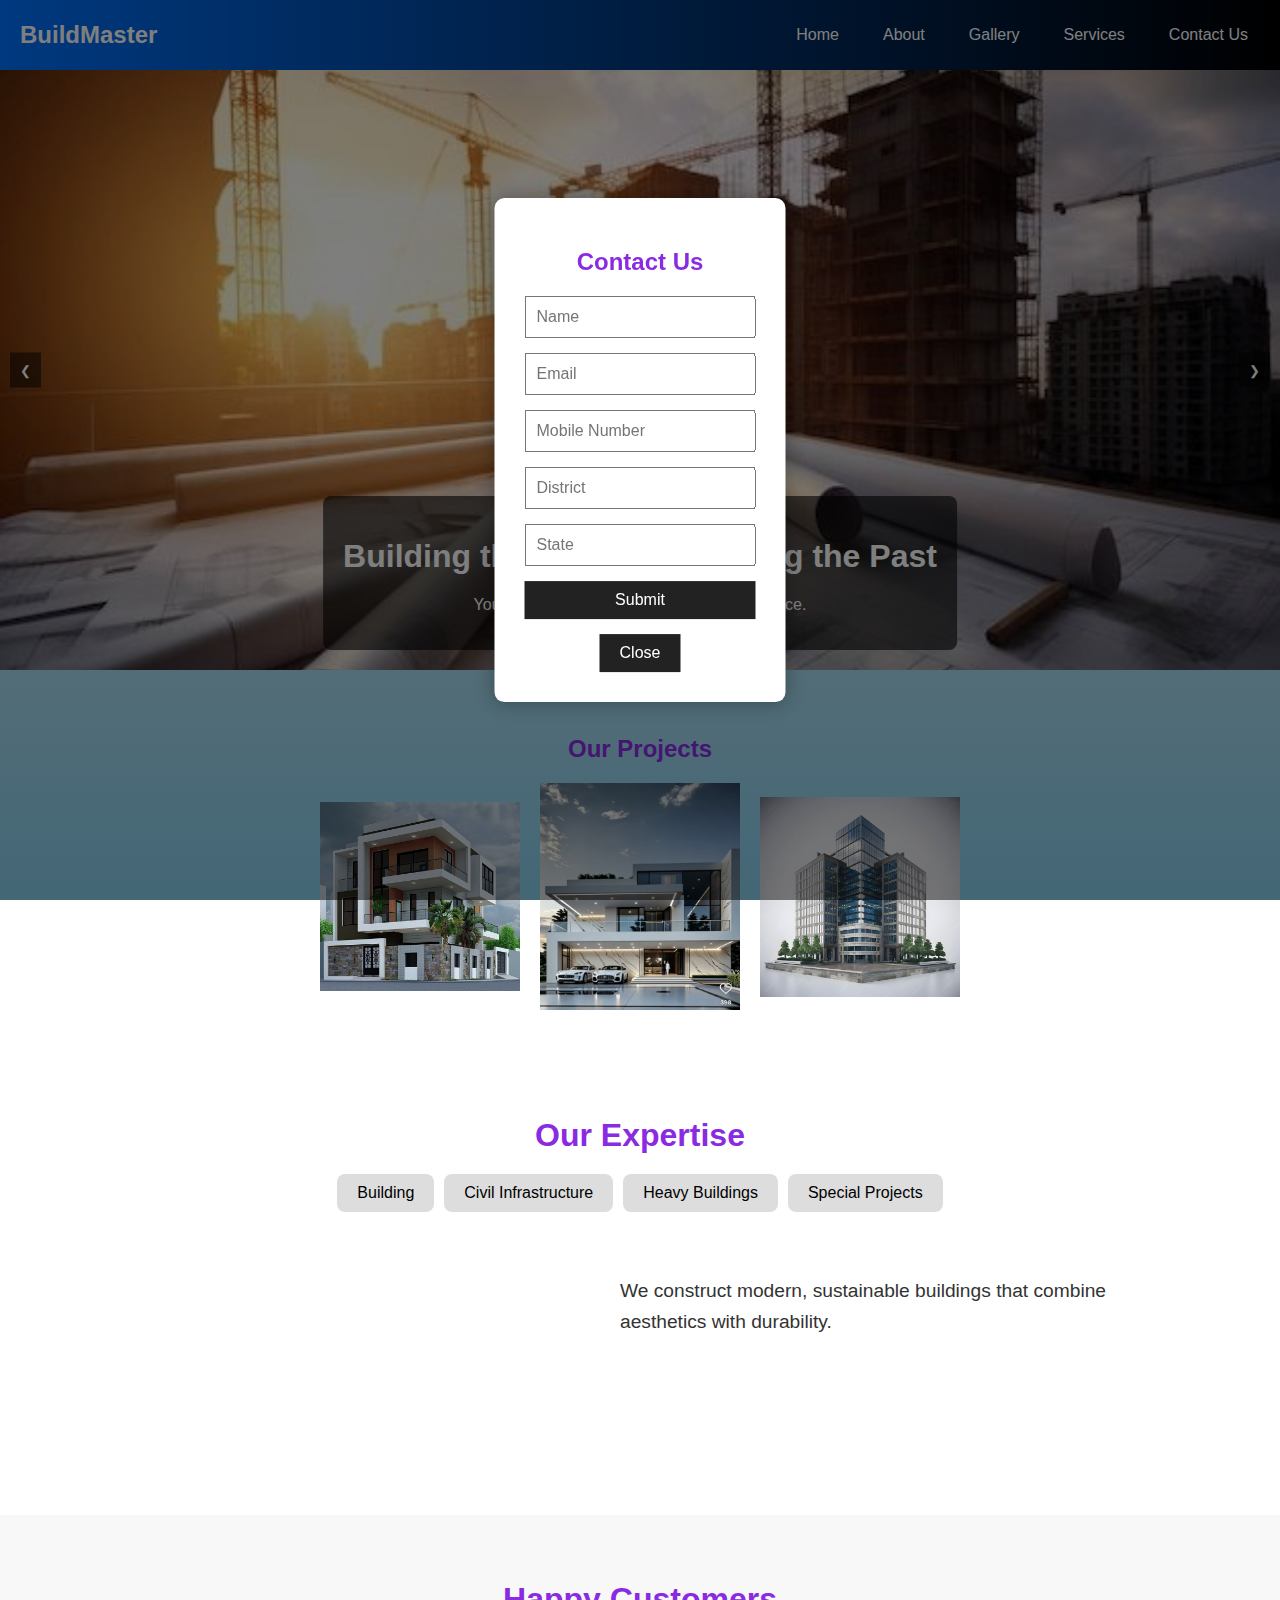
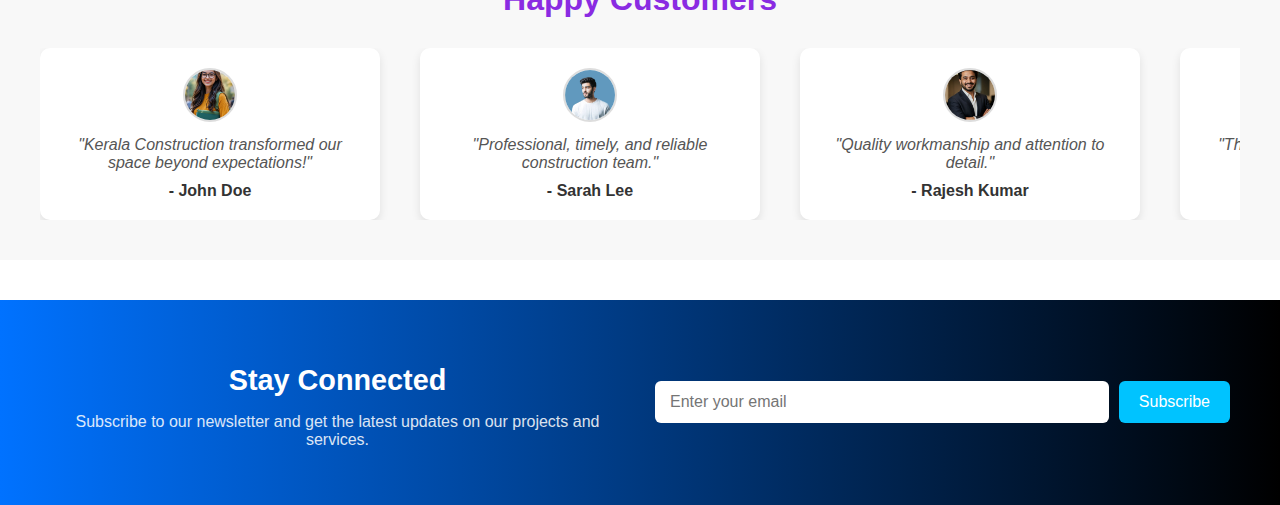
<file: index.html>
<!DOCTYPE html>
<html lang="en">
<head>
  <meta charset="UTF-8" />
  <meta name="viewport" content="width=device-width, initial-scale=1.0" />
  <title>Kerala Construction Co.</title>
  <link rel="stylesheet" href="style.css" />
  <script defer src="script.js"></script>
</head>
<body>
  <header>
    <nav class="navbar">
      <div class="logo">BuildMaster</div>
      <button class="nav-toggle" onclick="document.querySelector('.nav-links').classList.toggle('active')">&#9776;</button>
      <ul class="nav-links">
        <li><a href="index.html">Home</a></li>
        <li><a href="about.html">About</a></li>
        <li><a href="gallery.html">Gallery</a></li>
        <li class="dropdown">
          <a href="services.html">Services</a>
          <ul class="dropdown-menu">
            <li><a href="commercial.html">Commercial</a></li>
            <li><a href="restoration.html">Restoration</a></li>
            <li><a href="residential.html">Residential</a></li>
          </ul>
        </li>
        <li><a href="contact.html">Contact Us</a></li>
      </ul>
    </nav>
  </header>

  <section class="hero">
    <div class="carousel">
      <div class="slide active"> <img src="images/Architecture and construction ai generated _ Premium AI-generated image.jpeg" alt="Construction Project 1"> </div>
      <div class="slide"> <img src="images/download.jpeg" alt="Construction Project 2"> </div>
      <div class="slide"> <img src="images/Protection Photos - Download Free High-Quality Pictures _ Freepik.jpeg" alt="Construction Project 3"> </div>
      <button class="prev">&#10094;</button>
      <button class="next">&#10095;</button>
    </div>
    <div class="hero-text">
      <h1>Building the Future, Restoring the Past</h1>
      <p>Your trusted partner in construction excellence.</p>
    </div>
  </section>

  <section class="projects">
    <h2>Our Projects</h2>
    <div class="project-gallery">
      <img src="images/civil.jpeg" alt="Project 1">
      <img src="images/special.jpeg" alt="Project 2">
      <img src="images/pic1.jpeg" alt="Project 3">
    </div>
  </section>

<section class="services-section">
  <h2>Our Expertise</h2>

  <!-- Tabs -->
  <div class="service-tabs">
    <button class="service-btn" data-service="building">Building</button>
    <button class="service-btn" data-service="civil">Civil Infrastructure</button>
    <button class="service-btn" data-service="heavy">Heavy Buildings</button>
    <button class="service-btn" data-service="special">Special Projects</button>
  </div>

  <!-- Content -->
  <div class="service-content">
    <div class="service-image">
      <img src="images/Builder Photos - Download Free High-Quality Pictures _ Freepik.jpeg" alt="Building" id="service-image">
    </div>
    <div class="service-text">
      <p id="service-description">
        We construct modern, sustainable buildings that combine aesthetics with durability.
      </p>
    </div>
  </div>
</section>


<section class="testimonials">
  <h2>Happy Customers</h2>
  <div class="testimonial-container">
    <div class="testimonial-track">

      <div class="testimonial">
        <img src="images/c1.jpeg" alt="John Doe">
        <p>"Kerala Construction transformed our space beyond expectations!"</p>
        <strong>- John Doe</strong>
      </div>

      <div class="testimonial">
        <img src="images/c2.jpeg" alt="Sarah Lee">
        <p>"Professional, timely, and reliable construction team."</p>
        <strong>- Sarah Lee</strong>
      </div>

      <div class="testimonial">
        <img src="images/c3.jpeg" alt="Rajesh Kumar">
        <p>"Quality workmanship and attention to detail."</p>
        <strong>- Rajesh Kumar</strong>
      </div>

      <div class="testimonial">
        <img src="images/c4.jpeg" alt="Priya Menon">
        <p>"They made the process so easy and stress-free."</p>
        <strong>- Priya Menon</strong>
      </div>

      <div class="testimonial">
        <img src="images/c5.jpeg" alt="Alex Smith">
        <p>"Highly recommended for any construction project."</p>
        <strong>- Alex Smith</strong>
      </div>

      <div class="testimonial">
        <img src="images/c6.jpeg" alt="Aisha Thomas">
        <p>"Affordable prices without compromising on quality."</p>
        <strong>- Aisha Thomas</strong>
      </div>

      <div class="testimonial">
        <img src="images/c7.jpeg" alt="Manish Verma">
        <p>"They turned our dream home into reality."</p>
        <strong>- Manish Verma</strong>
      </div>

      <div class="testimonial">
        <img src="images/c8.jpeg" alt="Anjali Sharma">
        <p>"Fast delivery and perfect execution."</p>
        <strong>- Anjali Sharma</strong>
      </div>

      <div class="testimonial">
        <img src="images/c10 (1).jpeg" alt="Michael Brown">
        <p>"Great team, great results!"</p>
        <strong>- Michael Brown</strong>
      </div>

      <div class="testimonial">
        <img src="images/c10 (2).jpeg" alt="Neha Kapoor">
        <p>"We couldn’t be happier with the results."</p>
        <strong>- Neha Kapoor</strong>
      </div>

      <!-- Duplicate set for infinite loop -->
      <!-- Just copy the same testimonials above here -->
    </div>
  </div>
</section>


  <section class="contact-form">
    <h2>Contact Us</h2>
    <form>
      <input type="text" name="name" placeholder="Name" required />
      <input type="email" name="email" placeholder="Email" required />
      <input type="tel" name="mobile" placeholder="Mobile Number" required />
      <input type="text" name="district" placeholder="District" required />
      <input type="text" name="state" placeholder="State" required />
      <button type="submit">Submit</button>
    </form>
  </section>

<footer class="footer">
  <div class="footer-left">
    <h2>Stay Connected</h2>
    <p>Subscribe to our newsletter and get the latest updates on our projects and services.</p>
  </div>

  <div class="footer-right">
    <form class="subscribe-form">
      <input type="email" placeholder="Enter your email" required>
      <button type="submit">Subscribe</button>
    </form>
  </div>
</footer>



 
</body>
</html>
</file>
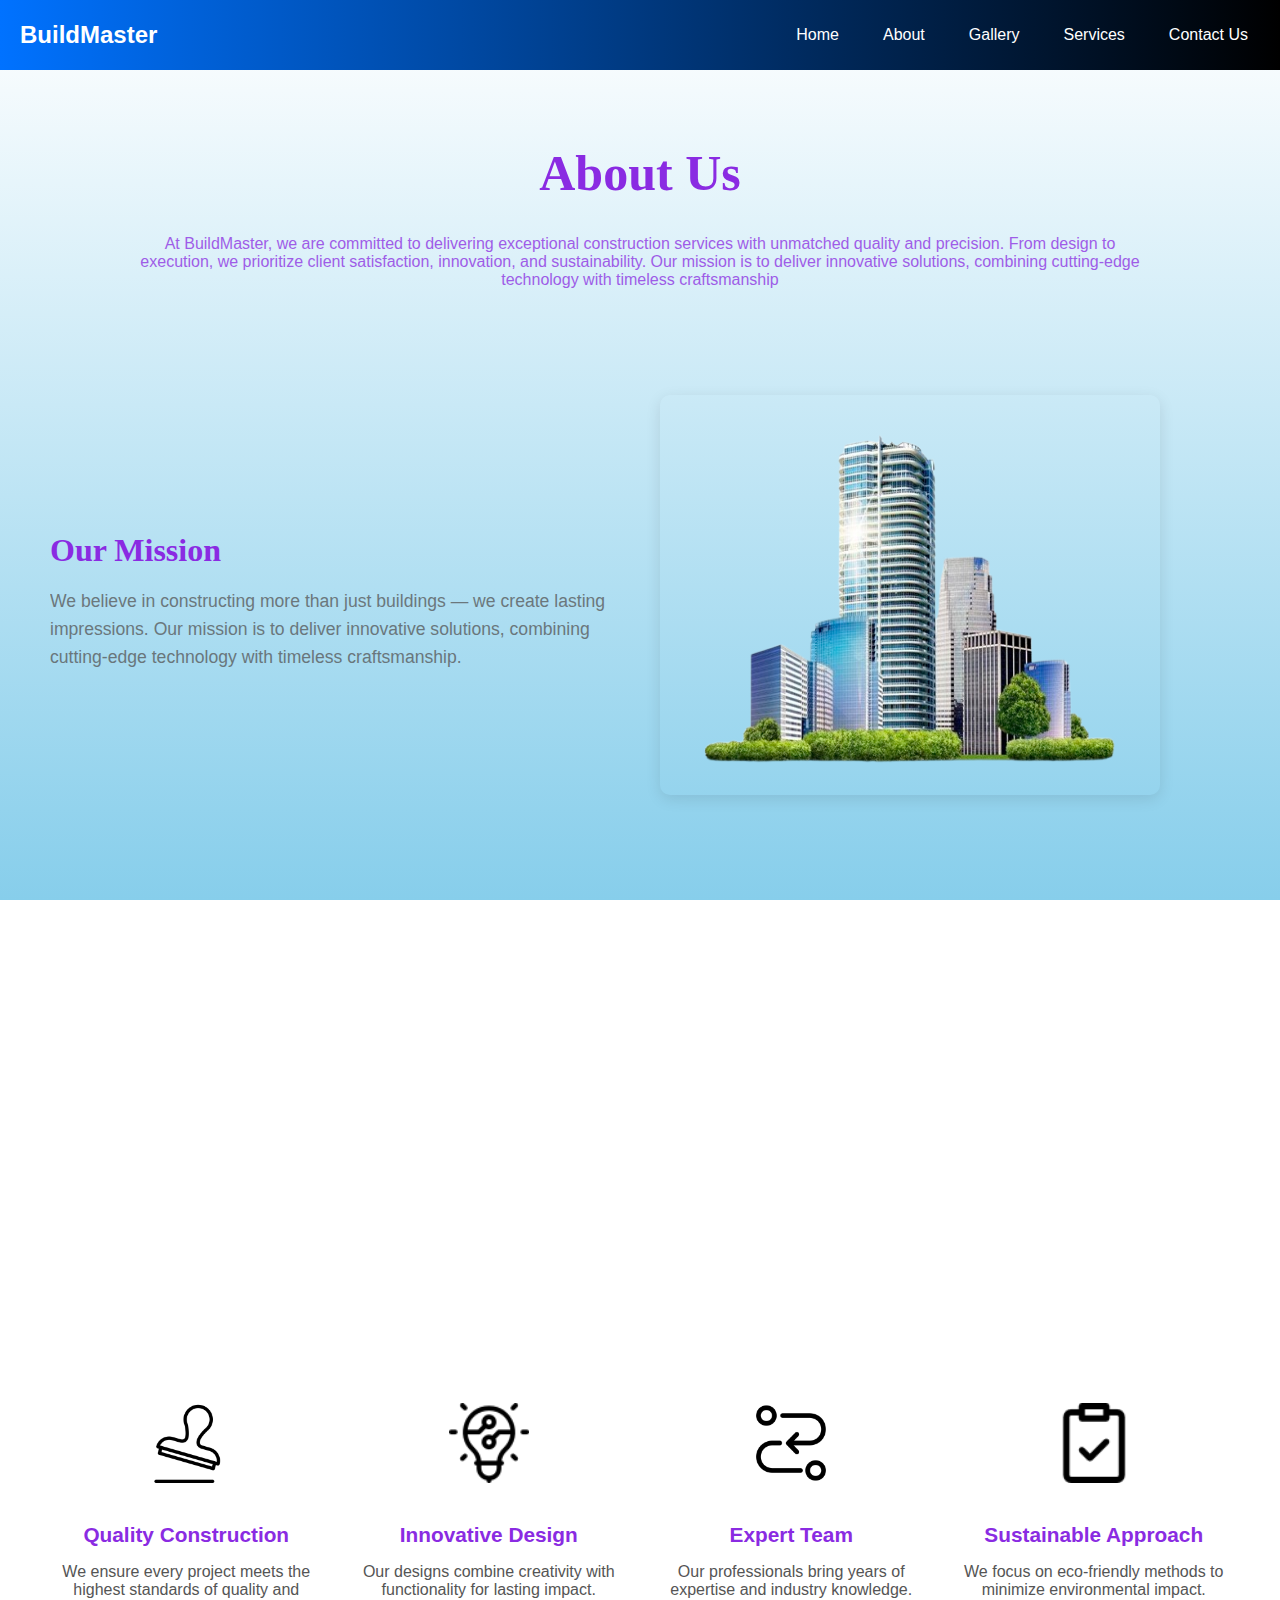
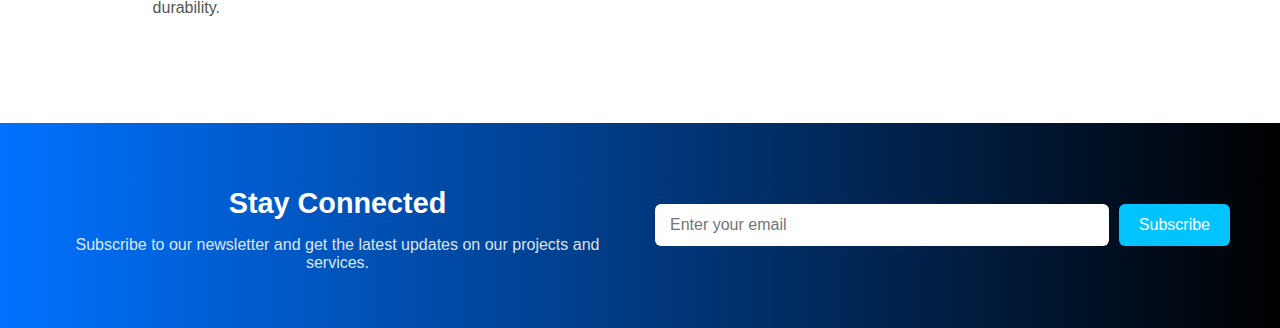
<file: about.html>
<!DOCTYPE html>
<html lang="en">
<head>
  <meta charset="UTF-8">
  <meta name="viewport" content="width=device-width, initial-scale=1.0">
  <title>About Us - BuildMaster</title>
  <link rel="stylesheet" href="style.css">
  <style>
    body {
      font-family: Arial, sans-serif;
      margin: 0;
      padding: 0;
      background: linear-gradient(to bottom,white, skyblue);
      background-attachment: fixed;
    }

    .about-section {
      padding: 40px;
      text-align: center;
    }

    /* New grid section */
    .about-grid {
      display: grid;
      grid-template-columns: 1fr 1fr;
      gap: 40px;
      align-items: center;
      padding: 50px;
      background:transparent;
    }

    .about-content h2 {
      font-size: 2rem;
      margin-bottom: 15px;
    }

    .about-content p {
      font-size: 1.1rem;
      line-height: 1.6;
      color: #555;
    }

    .about-image img {
      width: 100%;
      max-width: 500px;
      border-radius: 10px;
      box-shadow: 0 4px 15px rgba(0,0,0,0.1);
    }

    /* Animation base */
    .slide-in {
      opacity: 0;
      transform: translateX(50px);
      transition: all 0.8s ease-out;
    }

    /* When visible */
    .slide-in.active {
      opacity: 1;
      transform: translateX(0);
    }

    /* Responsive */
    @media (max-width: 768px) {
      .about-grid {
        grid-template-columns: 1fr;
        text-align: center;
        padding: 30px;
      }
      .about-image img {
        max-width: 100%;
        height: auto;
      }
    }
  </style>
</head>
<body>
      <header>
    <nav class="navbar">
      <div class="logo">BuildMaster</div>
      <button class="nav-toggle" onclick="document.querySelector('.nav-links').classList.toggle('active')">&#9776;</button>
      <ul class="nav-links">
        <li><a href="index.html">Home</a></li>
        <li><a href="about.html">About</a></li>
        <li><a href="gallery.html">Gallery</a></li>
        <li class="dropdown">
          <a href="services.html">Services</a>
          <ul class="dropdown-menu">
            <li><a href="commercial.html">Commercial</a></li>
            <li><a href="restoration.html">Restoration</a></li>
            <li><a href="residential.html">Residential</a></li>
          </ul>
        </li>
        <li><a href="contact.html">Contact Us</a></li>
      </ul>
    </nav>
  </header>

  <section class="about-section">
    <h1 style="font-size: 50px; font-family: Lucida Sans; color: blueviolet;">About Us</h1>
    <p style="opacity: 75%;">
      At BuildMaster, we are committed to delivering exceptional construction
      services with unmatched quality and precision. From design to execution,
      we prioritize client satisfaction, innovation, and sustainability. Our mission is to deliver innovative solutions, combining
        cutting-edge technology with timeless craftsmanship
    </p>
  </section>

  <!-- New Grid Section -->
  <section class="about-grid">
    <div class="about-content slide-in">
      <h2 style="font-family: Lucida Sans; color: blueviolet;">Our Mission</h2>
      <p style="opacity: 75%;">
        We believe in constructing more than just buildings — we create lasting
        impressions. Our mission is to deliver innovative solutions, combining
        cutting-edge technology with timeless craftsmanship.
      </p>
    </div>

    <div class="about-image slide-in">
      <img src="images/abt1 (1).png" alt="Modern Building" style="width: 500px; height: 400px;">
    </div>
  </section>

    <section class="about-grid">

        <div class="about-image slide-in">
      <img src="images/abt1 (2).png" alt="Modern Building" style="width: 500px; height: 400px;">
    </div>
    <div class="about-content slide-in">
      <h2 style="font-family: Lucida Sans; color: blueviolet;">Our Mission</h2>
      <p style="opacity: 75%;">
        We believe in constructing more than just buildings — we create lasting
        impressions. Our mission is to deliver innovative solutions, combining
        cutting-edge technology with timeless craftsmanship.
      </p>
    </div>

    
  </section>

  <section class="features-section">
  <div class="feature-item">
    <img src="images/original.png" alt="Logo 1">
    <h3>Quality Construction</h3>
    <p>We ensure every project meets the highest standards of quality and durability.</p>
  </div>
  <div class="feature-item">
    <img  src="images/idea.png" alt="Logo 2">
    <h3>Innovative Design</h3>
    <p>Our designs combine creativity with functionality for lasting impact.</p>
  </div>
  <div class="feature-item">
    <img src="images/workflow.png" alt="Logo 3" >
    <h3>Expert Team</h3>
    <p>Our professionals bring years of expertise and industry knowledge.</p>
  </div>
  <div class="feature-item">
    <img src="images/clipboard.png" alt="Logo 4">
    <h3>Sustainable Approach</h3>
    <p>We focus on eco-friendly methods to minimize environmental impact.</p>
  </div>
</section>

<footer class="footer">
  <div class="footer-left">
    <h2>Stay Connected</h2>
    <p>Subscribe to our newsletter and get the latest updates on our projects and services.</p>
  </div>

  <div class="footer-right">
    <form class="subscribe-form">
      <input type="email" placeholder="Enter your email" required>
      <button type="submit">Subscribe</button>
    </form>
  </div>
</footer>



  <script>
    const slideElements = document.querySelectorAll('.slide-in');

    function handleScroll() {
      slideElements.forEach(el => {
        const rect = el.getBoundingClientRect();
        if (rect.top < window.innerHeight - 100) {
          el.classList.add('active');
        }
      });
    }

    window.addEventListener('scroll', handleScroll);
    window.addEventListener('load', handleScroll); // Trigger on load
  </script>
</body>
</html>
</file>
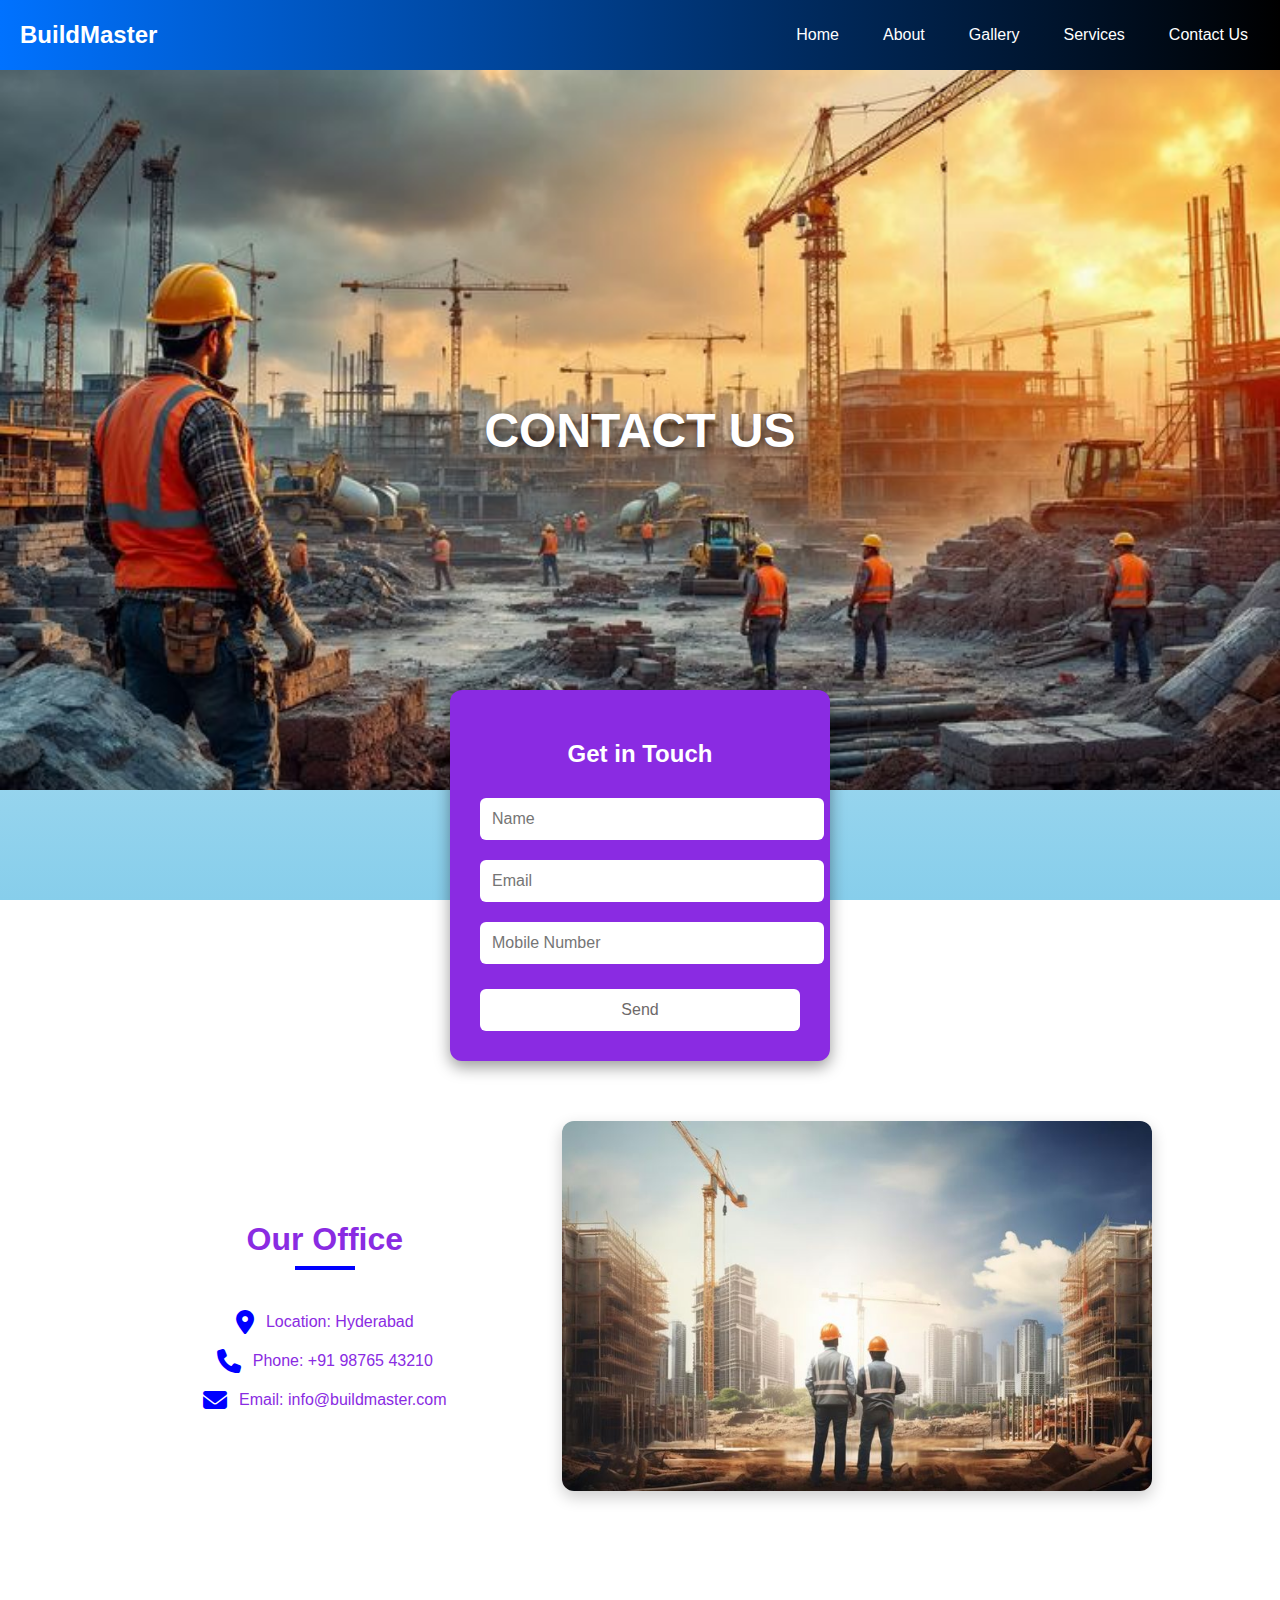
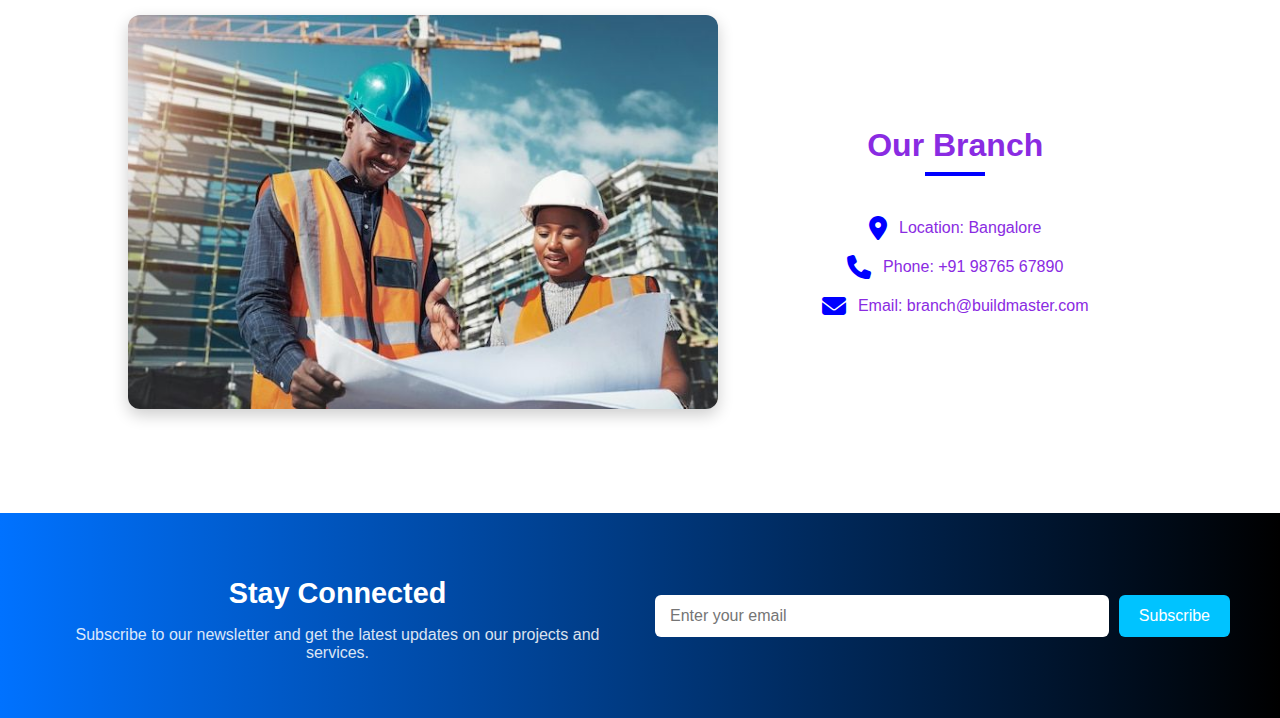
<file: contact.html>
<!DOCTYPE html>
<html lang="en">
<head>
  <meta charset="UTF-8">
  <meta name="viewport" content="width=device-width, initial-scale=1.0">
  <link rel="stylesheet" href="style.css">
  <title>Contact Us - BuildMaster</title>
  <style>
    body {
      margin: 0;
      
    }

    /* Hero Section */
    .hero {
      width: 100%;
      height: 80vh;
      background: url('images/con3.jpeg') no-repeat center center/cover;
      display: flex;
      align-items: center;
      justify-content: center;
      color: white;
      font-size: 3rem;
      font-weight: bold;
      text-shadow: 2px 2px 8px rgba(0,0,0,0.6);
      position: relative;
    }

    /* Contact Form Section - overlays hero */
    .form-section {
      display: flex;
      justify-content: center;
      align-items: center;
      margin-top: -100px; /* makes form overlay hero */
      position: relative;
      z-index: 2;
    }

    .contact-form {
      background: blueviolet;
      padding: 30px;
      border-radius: 12px;
      width: 320px;
      max-width: 90%;
      text-align: center;
      color: white;
      box-shadow: 0 6px 16px rgba(0,0,0,0.4);

      /* Animation initial state */
      opacity: 0;
      transform: scale(0.8);
      transition: all 0.6s ease-out;
    }

    .contact-form.active {
      opacity: 1;
      transform: scale(1);
    }

    .contact-form h2 {
      margin-bottom: 20px;
    }

    .contact-form input {
      width: 100%;
      padding: 12px;
      margin: 10px 0;
      border: none;
      border-radius: 6px;
      font-size: 1rem;
    }

    .contact-form button {
      width: 100%;
      padding: 12px;
      margin-top: 15px;
      border: none;
      border-radius: 6px;
      background: #ffffff;
      color: rgb(110, 105, 105);
      font-size: 1rem;
      
      cursor: pointer;
      transition: background 0.3s;
    }

    .contact-form button:hover {
      background: blueviolet;
      color: #ffffff;
      
    }

    /* Info Section */
    .info-section {
      display: flex;
      align-items: center;
      justify-content: space-between;
      padding: 60px 10%;
      gap: 40px;
    }

    .info-section:nth-child(even) {
      flex-direction: row-reverse;
    }

    .info-image {
      flex: 3;
    }

    .info-image img {
      width: 100%;
      border-radius: 12px;
      box-shadow: 0 6px 16px rgba(0,0,0,0.2);
    }

    .info-text {
      flex: 2;
      text-align: center; /* center text for all devices */
    }

    .info-text h3 {
      font-size: 2rem;
      position: relative;
      margin-bottom: 20px;
      display: inline-block;
    }

    .info-text h3::after {
      content: "";
      display: block;
      width: 60px;
      height: 4px;
      background: blue; /* underline color */
      margin: 8px auto 0; /* centers underline */
    }

    .info-details {
      margin-top: 20px;
    }

    .info-details div {
      display: flex;
      align-items: center;
      margin-bottom: 15px;
      font-size: 1rem;
      justify-content: center; /* center details */
    }

    .info-details i {
      font-size: 1.5rem;
      margin-right: 12px;
      color: blue; /* icons are blue everywhere */
    }

    /* Responsive */
    @media (max-width: 900px) {
      .info-section {
        flex-direction: column;
        text-align: center;
      }
      .info-section:nth-child(even) {
        flex-direction: column;
      }
      .info-text {
        margin-top: 20px;
      }
    }
  </style>

  <!-- FontAwesome for Icons -->
  <link rel="stylesheet" href="https://cdnjs.cloudflare.com/ajax/libs/font-awesome/6.5.0/css/all.min.css">
</head>
<body>
  <header>
    <nav class="navbar">
      <div class="logo">BuildMaster</div>
      <button class="nav-toggle" onclick="document.querySelector('.nav-links').classList.toggle('active')">&#9776;</button>
      <ul class="nav-links">
        <li><a href="index.html">Home</a></li>
        <li><a href="about.html">About</a></li>
        <li><a href="gallery.html">Gallery</a></li>
        <li class="dropdown">
          <a href="services.html">Services</a>
          <ul class="dropdown-menu">
            <li><a href="commercial.html">Commercial</a></li>
            <li><a href="restoration.html">Restoration</a></li>
            <li><a href="residential.html">Residential</a></li>
          </ul>
        </li>
        <li><a href="contact.html">Contact Us</a></li>
      </ul>
    </nav>
  </header>


  <!-- Hero Section -->
  <section class="hero">
    CONTACT US
  </section>

  <!-- Contact Form Section -->
  <section class="form-section">
    <div class="contact-form">
      <h2>Get in Touch</h2>
      <input type="text" placeholder="Name" required>
      <input type="email" placeholder="Email" required>
      <input type="tel" placeholder="Mobile Number" required>
      <button type="submit">Send</button>
    </div>
  </section>

  <!-- Info Section 1 -->
  <section class="info-section">
    <div class="info-image">
      <img src="images/con1.jpeg" alt="Office Building">
    </div>
    <div class="info-text">
      <h3>Our Office</h3>
      <div class="info-details">
        <div><i class="fas fa-map-marker-alt"></i> Location: Hyderabad</div>
        <div><i class="fas fa-phone"></i> Phone: +91 98765 43210</div>
        <div><i class="fas fa-envelope"></i> Email: info@buildmaster.com</div>
      </div>
    </div>
  </section>

  <!-- Info Section 2 -->
  <section class="info-section">
    <div class="info-image">
      <img src="images/con2.jpeg" alt="Construction Site">
    </div>
    <div class="info-text">
      <h3>Our Branch</h3>
      <div class="info-details">
        <div><i class="fas fa-map-marker-alt"></i> Location: Bangalore</div>
        <div><i class="fas fa-phone"></i> Phone: +91 98765 67890</div>
        <div><i class="fas fa-envelope"></i> Email: branch@buildmaster.com</div>
      </div>
    </div>
  </section>

  <!-- Scroll Animation Script -->
  <script>
    const form = document.querySelector(".contact-form");

    const observer = new IntersectionObserver(entries => {
      entries.forEach(entry => {
        if (entry.isIntersecting) {
          entry.target.classList.add("active");
          observer.unobserve(entry.target); // animate once
        }
      });
    }, { threshold: 0.3 });

    observer.observe(form);
  </script>
  <footer class="footer">
  <div class="footer-left">
    <h2>Stay Connected</h2>
    <p>Subscribe to our newsletter and get the latest updates on our projects and services.</p>
  </div>

  <div class="footer-right">
    <form class="subscribe-form">
      <input type="email" placeholder="Enter your email" required>
      <button type="submit">Subscribe</button>
    </form>
  </div>
</footer>

</body>
</html>
</file>
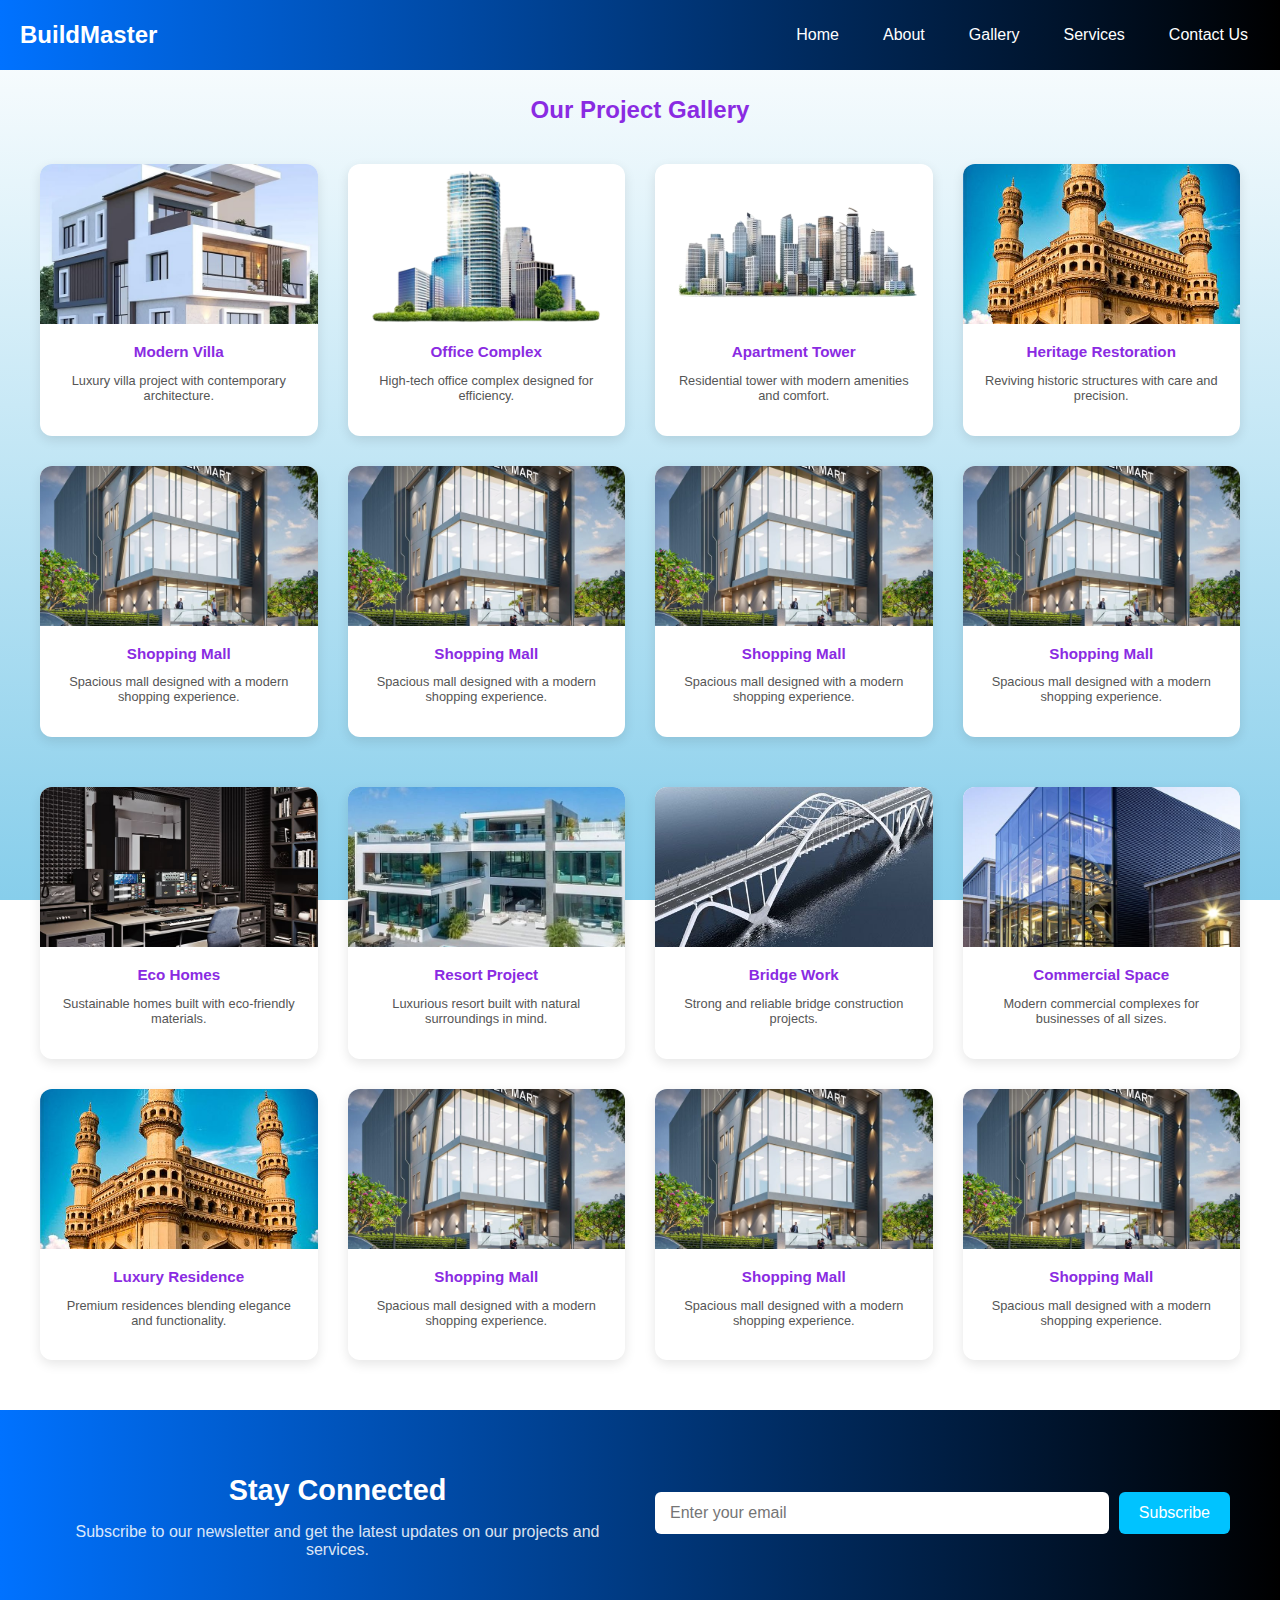
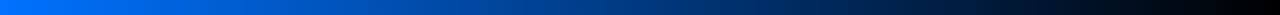
<file: gallery.html>
<!DOCTYPE html>
<html lang="en">
<head>
  <meta charset="UTF-8">
  <meta name="viewport" content="width=device-width, initial-scale=1.0">
  <title>Gallery - BuildMaster</title>
  <link rel="stylesheet" href="style.css">
  <script defer src="script.js"></script>
 
  
  <style>
    body {
      margin: 0;
      font-family: Arial, sans-serif;
    }
/* 
    .gallery-container {
      width: 100%;
      padding: 50px 20px;
      background: #f8f9fa;
    } */

    .gallery-container h1 {
      text-align: center;
      font-size: 2.5rem;
      margin-bottom: 40px;
      font-family: "Lucida Sans", sans-serif;
    }

    .gallery-grid {
      display: grid;
      grid-template-columns: repeat(2, 1fr);
      gap: 30px;
      max-width: 1200px;
      margin: 0 auto 50px;
      padding: 0px;

    }

    .gallery-item {
      background: white;
      border-radius: 12px;
      overflow: hidden;
      box-shadow: 0 4px 12px rgba(0,0,0,0.1);
      transition: transform 0.3s ease;
      text-align: center;
      /* opacity: 0;
      transform: translateY(50px);
      transition: opacity 0.6s ease, transform 0.6s ease; */
    }

    .gallery-item.show {
      opacity: 1;
      transform: translateY(0);
    }

    .gallery-item img {
      width: 100%;
      height: 300px;
      object-fit: cover;
    }

    .gallery-item h3 {
      font-size: 1.2rem;
      margin: 15px 0 10px;
    }

    .gallery-item p {
      font-size: 0.95rem;
      color: #555;
      padding: 0 15px 20px;
    }

    /* .gallery-item:hover {
      transform: translateY(-5px);
    } */

    /* Desktop - 4 images per row */
    @media (min-width: 1025px) {
    .gallery-grid {
    grid-template-columns: repeat(4, 1fr);
    padding: 0 40px; /* desktop side padding */
  }
}

/* Tablet - 3 images per row */
    @media (max-width: 1024px) and (min-width: 769px) {
    .gallery-grid {
    grid-template-columns: repeat(3, 1fr);
    padding: 0 30px;
  }
}

/* Mobile - 2 images per row and center align */
    @media (max-width: 768px) {
    .gallery-grid {
    grid-template-columns: repeat(2, 1fr);
    padding: 0 20px; /* auto centering with equal side padding */
    gap: 20px;
  }
}

  .gallery-item img {
    height: 160px; /* smaller images for mobile */
  }

  .gallery-item h3 {
    font-size: 0.95rem;
  }

  .gallery-item p {
    font-size: 0.8rem;
  }
  .gallery-container h1 {
    text-align: center;
    font-size: 1.5rem;
    padding-top: 10px;
    
}
</style>
</head>
<body>

  <header>
    <nav class="navbar">
      <div class="logo">BuildMaster</div>
      <button class="nav-toggle" onclick="document.querySelector('.nav-links').classList.toggle('active')">&#9776;</button>
      <ul class="nav-links">
        <li><a href="index.html">Home</a></li>
        <li><a href="about.html">About</a></li>
        <li><a class="active" href="gallery.html">Gallery</a></li>
        <li class="dropdown">
          <a href="services.html">Services</a>
          <ul class="dropdown-menu">
            <li><a href="commercial.html">Commercial</a></li>
            <li><a href="restoration.html">Restoration</a></li>
            <li><a href="residential.html">Residential</a></li>
          </ul>
        </li>
        <li><a href="contact.html">Contact Us</a></li>
      </ul>
    </nav>
  </header>

  <section class="gallery-container">
    <h1>Our Project Gallery</h1>

    <!-- First Grid -->
    <div class="gallery-grid">
      <div class="gallery-item">
        <img src="images/ab2.jpeg" alt="Gallery Image 1">
        <h3>Modern Villa</h3>
        <p>Luxury villa project with contemporary architecture.</p>
      </div>
      <div class="gallery-item">
        <img src="images/abt1 (1).png" alt="Gallery Image 2">
        <h3>Office Complex</h3>
        <p>High-tech office complex designed for efficiency.</p>
      </div>
      <div class="gallery-item">
        <img src="images/abt1 (2).png" alt="Gallery Image 3">
        <h3>Apartment Tower</h3>
        <p>Residential tower with modern amenities and comfort.</p>
      </div>
      <div class="gallery-item">
        <img src="images/Charminar.jpeg" alt="Gallery Image 4">
        <h3>Heritage Restoration</h3>
        <p>Reviving historic structures with care and precision.</p>
      </div>
      <div class="gallery-item">
        <img src="images/mall.jpeg" alt="Gallery Image 5">
        <h3>Shopping Mall</h3>
        <p>Spacious mall designed with a modern shopping experience.</p>
      </div>
      <div class="gallery-item">
        <img src="images/mall.jpeg" alt="Gallery Image 5">
        <h3>Shopping Mall</h3>
        <p>Spacious mall designed with a modern shopping experience.</p>
      </div>
      <div class="gallery-item">
        <img src="images/mall.jpeg" alt="Gallery Image 5">
        <h3>Shopping Mall</h3>
        <p>Spacious mall designed with a modern shopping experience.</p>
      </div>
      <div class="gallery-item">
        <img src="images/mall.jpeg" alt="Gallery Image 5">
        <h3>Shopping Mall</h3>
        <p>Spacious mall designed with a modern shopping experience.</p>
      </div>
    </div>

    <!-- Second Grid -->
    <div class="gallery-grid">
      <div class="gallery-item">
        <img src="images/echo.jpeg" alt="Gallery Image 6">
        <h3>Eco Homes</h3>
        <p>Sustainable homes built with eco-friendly materials.</p>
      </div>
      <div class="gallery-item">
        <img src="images/luxury.jpeg" alt="Gallery Image 7">
        <h3>Resort Project</h3>
        <p>Luxurious resort built with natural surroundings in mind.</p>
      </div>
      <div class="gallery-item">
        <img src="images/bridge.jpeg" alt="Gallery Image 8">
        <h3>Bridge Work</h3>
        <p>Strong and reliable bridge construction projects.</p>
      </div>
      <div class="gallery-item">
        <img src="images/office.jpeg" alt="Gallery Image 9">
        <h3>Commercial Space</h3>
        <p>Modern commercial complexes for businesses of all sizes.</p>
      </div>
      <div class="gallery-item">
        <img src="images/Charminar.jpeg" alt="Gallery Image 10">
        <h3>Luxury Residence</h3>
        <p>Premium residences blending elegance and functionality.</p>
      </div>
      <div class="gallery-item">
        <img src="images/mall.jpeg" alt="Gallery Image 5">
        <h3>Shopping Mall</h3>
        <p>Spacious mall designed with a modern shopping experience.</p>
      </div>
      <div class="gallery-item">
        <img src="images/mall.jpeg" alt="Gallery Image 5">
        <h3>Shopping Mall</h3>
        <p>Spacious mall designed with a modern shopping experience.</p>
      </div>
      <div class="gallery-item">
        <img src="images/mall.jpeg" alt="Gallery Image 5">
        <h3>Shopping Mall</h3>
        <p>Spacious mall designed with a modern shopping experience.</p>
      </div>
    </div>
  </section>

  <footer class="footer">
  <div class="footer-left">
    <h2>Stay Connected</h2>
    <p>Subscribe to our newsletter and get the latest updates on our projects and services.</p>
  </div>

  <div class="footer-right">
    <form class="subscribe-form">
      <input type="email" placeholder="Enter your email" required>
      <button type="submit">Subscribe</button>
    </form>
  </div>
</footer>

</body>
</html>
</file>
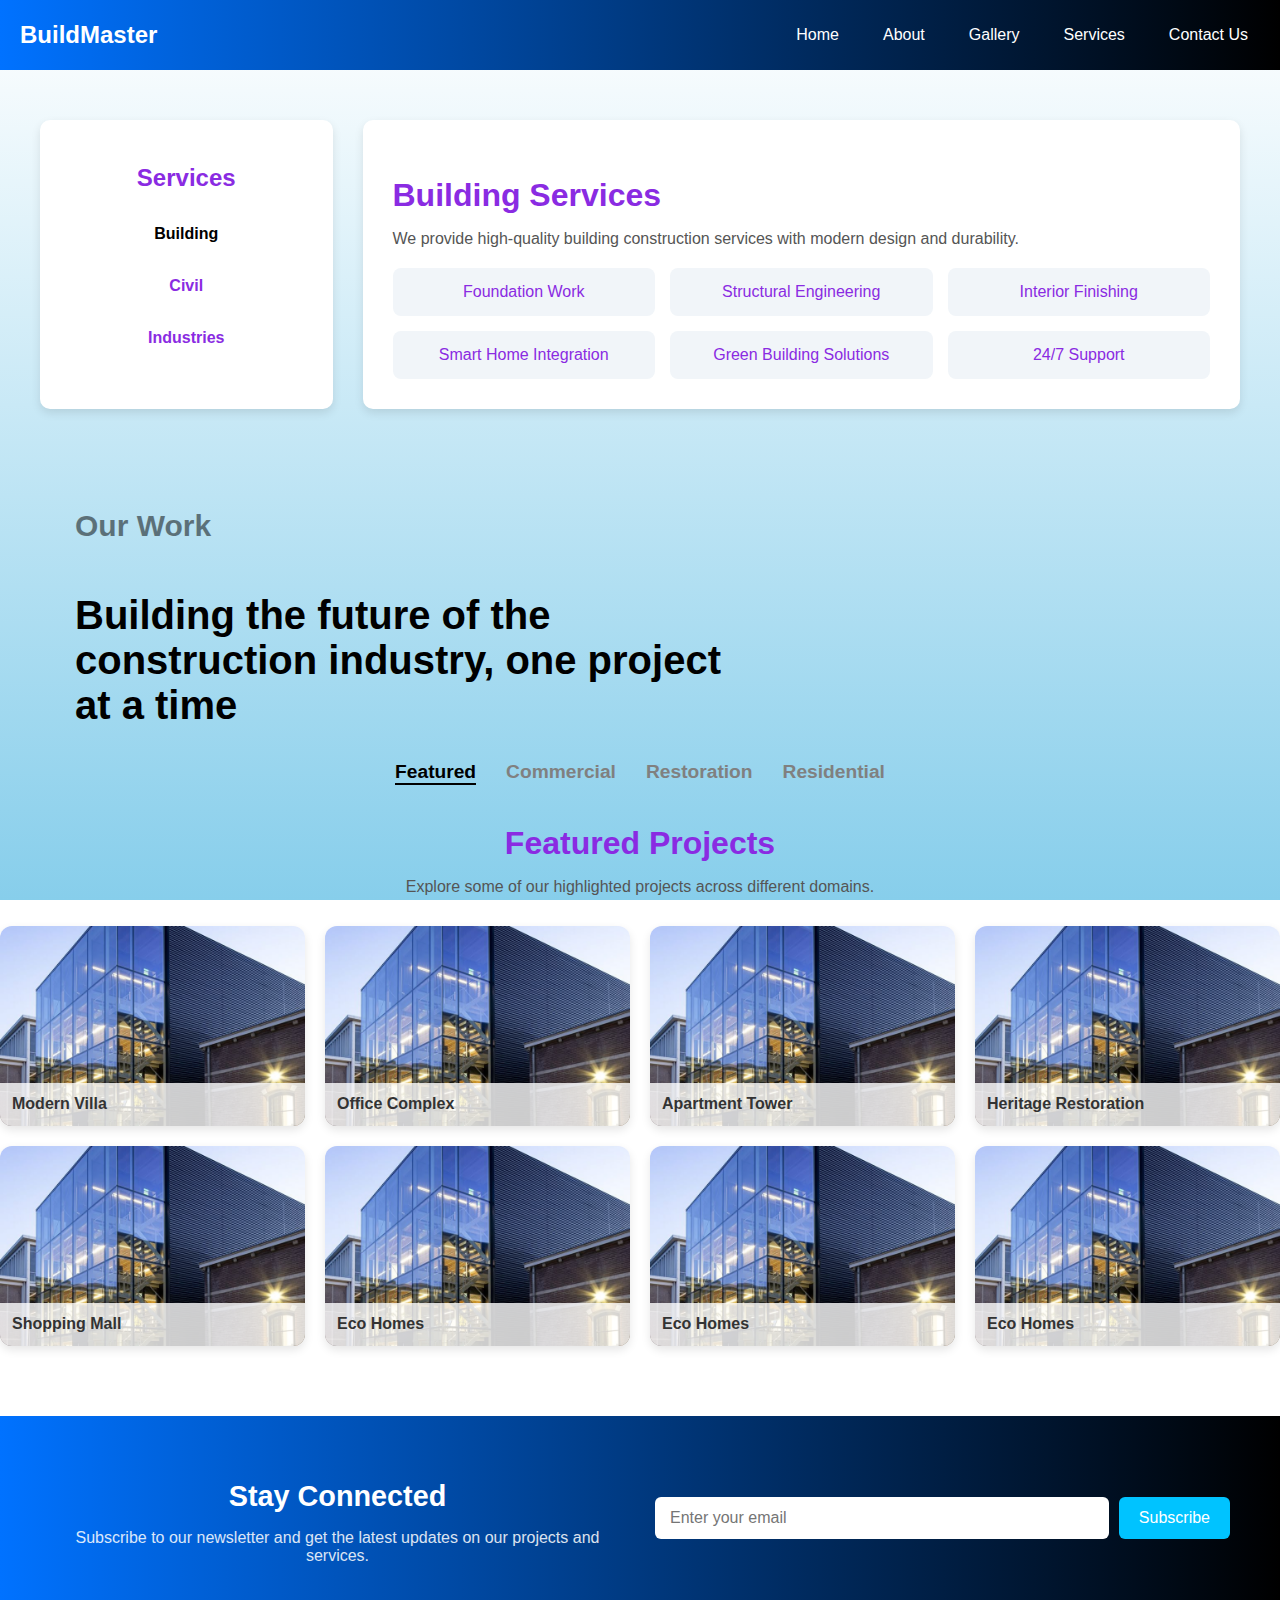
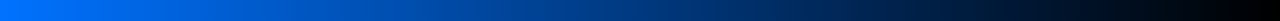
<file: services.html>
<!DOCTYPE html>
<html lang="en">
<head>
  <meta charset="UTF-8">
  <meta name="viewport" content="width=device-width, initial-scale=1.0">
  <title>Services - BuildMaster</title>
  <link rel="stylesheet" href="style.css">
  
  <style>
    body {
      margin: 0;
      font-family: 'Lucida Sans', 'Lucida Sans Regular', 'Lucida Grande', 'Lucida Sans Unicode', Geneva, Verdana, sans-serif;
      background: linear-gradient(to bottom,white, skyblue);
      background-attachment: fixed;
    }

    .services-container {
      display: grid;
      grid-template-columns: 1fr 3fr; /* left small, right large */
      gap: 30px;
      padding: 50px 20px;
      max-width: 1200px;
      margin: auto;
    }

    /* Left section */
    .services-menu {
      background: #fff;
      padding: 20px;
      border-radius: 10px;
      box-shadow: 0 4px 10px rgba(0,0,0,0.1);
    }

    .services-menu h3 {
      font-size: 1.5rem;
      margin-bottom: 20px;
      text-align: center;
    }

    .service-option {
      padding: 12px;
      margin: 8px 0;
      border-radius: 8px;
      cursor: pointer;
      transition: 0.3s ease;
      text-align: center;
      font-weight: bold;
      border: 1px solid transparent;
    }

    .service-option:hover {
      text-decoration: underline;
      border-color: #007bff;
      color: #000000;
    }

    .service-option.active {
    
      color: rgb(0, 0, 0);
    }

    /* Right section */
    .services-details {
      background: #fff;
      padding: 30px;
      border-radius: 10px;
      box-shadow: 0 4px 10px rgba(0,0,0,0.1);
    }

    .services-details h2 {
      font-size: 2rem;
      margin-bottom: 10px;
      display: flex;
      justify-content: space-between;
      align-items: center;
    }

    .services-details p {
      font-size: 1rem;
      color: #555;
      margin-bottom: 20px;
    }

    .features {
      display: grid;
      grid-template-columns: repeat(auto-fit, minmax(200px, 1fr));
      gap: 15px;
    }

    .feature {
      padding: 15px;
      background: #f1f5f9;
      border-radius: 8px;
      text-align: center;
      transition: 0.3s ease;
    }

    .feature:hover {
      background: #e2e8f0;
      transform: translateY(-3px);
    }

    /* Responsive */
    @media (max-width: 768px) {
      .services-container {
        grid-template-columns: 1fr;
      }
    }
  </style>
</head>
<body>
    <header>
    <nav class="navbar">
      <div class="logo">BuildMaster</div>
      <button class="nav-toggle" onclick="document.querySelector('.nav-links').classList.toggle('active')">&#9776;</button>
      <ul class="nav-links">
        <li><a href="index.html">Home</a></li>
        <li><a href="about.html">About</a></li>
        <li><a class="active" href="gallery.html">Gallery</a></li>
        <li class="dropdown">
          <a href="services.html">Services</a>
            <!-- <ul class="dropdown-menu">
              <li><a href="commercial.html">Commercial</a></li>
              <li><a href="restoration.html">Restoration</a></li>
              <li><a href="residential.html">Residential</a></li>
            </ul> -->
        </li>
        <li><a href="contact.html">Contact Us</a></li>
      </ul>
    </nav>
  </header>

  <section class="services-container">
    <!-- Left Menu -->
    <div class="services-menu">
      <h3>Services</h3>
      <div class="service-option active" data-service="building">Building</div>
      <div class="service-option" data-service="civil">Civil</div>
      <div class="service-option" data-service="industries">Industries</div>
    </div>

    <!-- Right Content -->
    <div class="services-details" id="serviceDetails">
      <h2>Building Services</h2>
      <p>We provide high-quality building construction services with modern design and durability.</p>
      <div class="features">
        <div class="feature">Foundation Work</div>
        <div class="feature">Structural Engineering</div>
        <div class="feature">Interior Finishing</div>
        <div class="feature">Smart Home Integration</div>
        <div class="feature">Green Building Solutions</div>
        <div class="feature">24/7 Support</div>
      </div>
    </div>
  </section>


  <section>
    <div class="services-main">
      <h5 style="font-size: 30px; color: rgb(0, 0, 0); padding-left: 75px; opacity: 50%;">Our Work</h5>
      <h2 style="font-size: 40px; color: #000000; padding-left: 75px;">Building the future of the <br>construction industry, one project <br> at a time</h2>
    </div>
  </section>


  <!-- Featured Projects Section -->
<section class="featured-section">
  <!-- Options Row -->
  <div class="featured-options">
    <div class="featured-tab active" data-tab="featured">Featured</div>
    <div class="featured-tab" data-tab="buildings">Commercial</div>
    <div class="featured-tab" data-tab="civil">Restoration</div>
    <div class="featured-tab" data-tab="industries">Residential</div>
  </div>

  <!-- Content Area -->
  <div class="featured-content" id="featuredContent">
    <h2>Featured Projects</h2>
    <p>Explore some of our highlighted projects across different domains.</p>
    <div class="image-grid">
      <div class="image-item">
        <img src="images/office.jpeg" alt="Project 1">
        <p>Modern Villa <span class="arrow">➝</span></p>
      </div>
      <div class="image-item">
        <img src="images/office.jpeg" alt="Project 2">
        <p>Office Complex <span class="arrow">➝</span></p>
      </div>
      <div class="image-item">
        <img src="images/office.jpeg" alt="Project 3">
        <p>Apartment Tower <span class="arrow">➝</span></p>
      </div>
      <div class="image-item">
        <img src="images/office.jpeg" alt="Project 4">
        <p>Heritage Restoration <span class="arrow">➝</span></p>
      </div>
      <div class="image-item">
        <img src="images/office.jpeg" alt="Project 5">
        <p>Shopping Mall <span class="arrow">➝</span></p>
      </div>
      <div class="image-item">
        <img src="images/office.jpeg" alt="Project 6">
        <p>Eco Homes <span class="arrow">➝</span></p>
      </div>
      <div class="image-item">
        <img src="images/office.jpeg" alt="Project 6">
        <p>Eco Homes <span class="arrow">➝</span></p>
      </div>
      <div class="image-item">
        <img src="images/office.jpeg" alt="Project 6">
        <p>Eco Homes <span class="arrow">➝</span></p>
      </div>
    </div>
  </div>
</section>

<style>



/* Tabs Row */
.featured-options {
  display: flex;
  justify-content: center;
  gap: 30px;
  margin-bottom: 40px;
  flex-wrap: wrap;
}

.featured-tab {
  font-size: 1.2rem;
  font-weight: bold;
  color: grey;
  cursor: pointer;
  transition: 0.3s ease;
}

.featured-tab:hover {
  color: black;
}

.featured-tab.active {
  color: black;
  border-bottom: 2px solid black;
}

/* Content */
.featured-content h2 {
  text-align: center;
  font-size: 2rem;
  margin-bottom: 10px;
}

.featured-content p {
  text-align: center;
  font-size: 1rem;
  color: #555;
  margin-bottom: 30px;
}

/* Images Grid */
.image-grid {
  display: grid;
  grid-template-columns: repeat(4,1fr);
  gap: 20px;
  padding-bottom: 30px;
}

.image-item {
  position: relative;
  border-radius: 12px;
  overflow: hidden;
  box-shadow: 0 4px 10px rgba(0,0,0,0.1);
}

.image-item img {
  width: 100%;
  height: 200px;
  object-fit: cover;
  display: block;
}

.image-item p {
  position: absolute;
  bottom: 0;
  width: 100%;
  margin: 0;
  padding: 12px;
  background: rgba(255,255,255,0.8);
  font-weight: bold;
  color: #333;
  display: flex;
  justify-content: space-between;
  align-items: center;
  transition: 0.3s ease;
}

.image-item .arrow {
  opacity: 0;
  transition: opacity 0.3s ease;
}

/* Hover Effect */
.image-item:hover p {
  background: rgba(0,0,0,0.7);
  color: #fff;
}

.image-item:hover .arrow {
  opacity: 1;
}

/* Responsive */
@media (max-width: 768px) {
  .featured-tab {
    font-size: 1rem;
  }

  .image-item img {
    height: 180px;
  }
    .image-grid {
    grid-template-columns: repeat(3, 1fr); /* 3 columns */
  }
}

@media (max-width: 1024px) {
  .image-grid {
    grid-template-columns: repeat(3, 1fr);
    padding: 0 30px 20px 30px; 
  }
}

/* Mobile - 2 columns */
@media (max-width: 768px) {
  .image-grid {
    grid-template-columns: repeat(2, 1fr);
    padding: 0 20px 20px 20px;
  }

  .image-item img {
    height: 180px;
  }
}
</style>

<script>
const tabs = document.querySelectorAll(".featured-tab");
const content = document.getElementById("featuredContent");

const projects = {
  featured: {
    title: "Featured Projects",
    description: "Explore some of our highlighted projects across different domains.",
    images: [
      {src: "images/civil.jpeg", text: "Modern Villa"},
      {src: "images/pic1.jpeg", text: "Office Complex"},
      {src: "images/office.jpeg", text: "Apartment Tower"},
      {src: "images/echo.jpeg", text: "Heritage Restoration"},
      {src: "images/luxury.jpeg", text: "Shopping Mall"},
      {src: "images/mall.jpeg", text: "Eco Homes"},
      {src: "images/mall.jpeg", text: "Eco Homes"},
      {src: "images/pic1.jpeg", text: "Office Complex"}
    ]
  },
  buildings: {
    title: "Building Projects",
    description: "Some of our top-notch building projects.",
    images: [
      {src: "images/office.jpeg", text: "High-rise Apartments"},
      {src: "images/office.jpeg", text: "Smart Homes"},
      {src: "images/office.jpeg", text: "Luxury Residence"},
      {src: "images/office.jpeg", text: "Urban Villas"},
      {src: "images/office.jpeg", text: "Commercial Towers"},
      {src: "images/office.jpeg", text: "Community Halls"},
      {src: "images/office.jpeg", text: "Commercial Towers"},
      {src: "images/office.jpeg", text: "Community Halls"}
   
    ]
  },
  civil: {
    title: "Civil Projects",
    description: "Civil engineering works for infrastructure development.",
    images: [
      {src: "images/office.jpeg", text: "Bridge Work"},
      {src: "images/office.jpeg", text: "Road Construction"},
      {src: "images/office.jpeg", text: "Stormwater System"},
      {src: "images/office.jpeg", text: "Earthwork Projects"},
      {src: "images/office.jpeg", text: "Drainage Solutions"},
      {src: "images/office.jpeg", text: "Public Infrastructure"},
      {src: "images/office.jpeg", text: "Commercial Towers"},
      {src: "images/office.jpeg", text: "Community Halls"}
    ]
  },
  industries: {
    title: "Industrial Projects",
    description: "Industrial construction solutions for factories and plants.",
    images: [
      {src: "images/office.jpeg", text: "Factory Units"},
      {src: "images/office.jpeg", text: "Warehouses"},
      {src: "images/office.jpeg", text: "Manufacturing Units"},
      {src: "images/office.jpeg", text: "Power Plants"},
      {src: "images/office.jpeg", text: "Automation Projects"},
      {src: "images/office.jpeg", text: "Industrial Safety"},
      {src: "images/office.jpeg", text: "Commercial Towers"},
      {src: "images/office.jpeg", text: "Community Halls"}
    ]
  }
};

// Tab click event
tabs.forEach(tab => {
  tab.addEventListener("click", () => {
    tabs.forEach(t => t.classList.remove("active"));
    tab.classList.add("active");

    const key = tab.getAttribute("data-tab");
    const project = projects[key];

    content.innerHTML = `
      <h2>${project.title}</h2>
      <p>${project.description}</p>
      <div class="image-grid">
        ${project.images.map(img => `
          <div class="image-item">
            <img src="${img.src}" alt="${img.text}">
            <p>${img.text} <span class="arrow">➝</span></p>
          </div>
        `).join("")}
      </div>
    `;
  });
});

    const serviceOptions = document.querySelectorAll(".service-option");
    const serviceDetails = document.getElementById("serviceDetails");

    const services = {
      building: {
        title: "Building Services",
        description: "We provide high-quality building construction services with modern design and durability.",
        features: [
          "Foundation Work",
          "Structural Engineering",
          "Interior Finishing",
          "Smart Home Integration",
          "Green Building Solutions",
          "24/7 Support",
          "Quality Materials"
        ]
      },
      civil: {
        title: "Civil Services",
        description: "Expert civil engineering solutions covering infrastructure and public works.",
        features: [
          "Road Construction",
          "Bridge Engineering",
          "Drainage Solutions",
          "Earthwork & Excavation",
          "Water Supply Systems",
          "Stormwater Management",
          "Public Infrastructure"
        ]
      },
      industries: {
        title: "Industrial Services",
        description: "Advanced industrial construction services for factories, plants, and warehouses.",
        features: [
          "Factory Construction",
          "Heavy Machinery Installation",
          "Power Plant Projects",
          "Industrial Safety Standards",
          "Large-Scale Warehousing",
          "Sustainable Manufacturing Units",
          "Automation Integration"
        ]
      }
    };

    serviceOptions.forEach(option => {
      option.addEventListener("click", () => {
        // Remove active state
        serviceOptions.forEach(opt => opt.classList.remove("active"));
        option.classList.add("active");

        const key = option.getAttribute("data-service");
        const service = services[key];

        // Update right side content
        serviceDetails.innerHTML = `
          <h2>${service.title}</h2>
          <p>${service.description}</p>
          <div class="features">
            ${service.features.map(f => `<div class="feature">${f}</div>`).join("")}
          </div>
        `;
      });
    });

  // Select all headings, paragraphs, and images
  const elements = document.querySelectorAll("h1, h2, h3, h5, p");

  elements.forEach(el => el.classList.add("animate-on-scroll"));

  const observer = new IntersectionObserver(entries => {
    entries.forEach(entry => {
      if (entry.isIntersecting) {
        entry.target.classList.add("active");
        observer.unobserve(entry.target); // Animate once
      }
    });
  }, { threshold: 0.2 });

  elements.forEach(el => observer.observe(el));


  </script>

  
<footer class="footer">
  <div class="footer-left">
    <h2>Stay Connected</h2>
    <p>Subscribe to our newsletter and get the latest updates on our projects and services.</p>
  </div>

  <div class="footer-right">
    <form class="subscribe-form">
      <input type="email" placeholder="Enter your email" required>
      <button type="submit">Subscribe</button>
    </form>
  </div>
</footer>

</body>
</html>
</file>
<file: style.css>
/* General Styles */
body, html {
  margin: 0;
  padding: 0;
  font-family: 'Lucida Sans', 'Lucida Sans Regular', 'Lucida Grande', 'Lucida Sans Unicode', Geneva, Verdana, sans-serif;
  box-sizing: border-box;
  color: blueviolet;
  background: linear-gradient(to bottom,white, skyblue);
  background-attachment: fixed
}

header {
  background: linear-gradient(to right, #0072ff, #000000); /* blue → black */
  color: white;
  padding: 10px 20px;
}

.navbar {
  display: flex;
  align-items: center;
  justify-content: space-between;
  flex-wrap: wrap;
}

.logo {
  font-size: 1.5rem;
  font-weight: bold;
}

.nav-toggle {
  display: none;
  font-size: 1.5rem;
  background: none;
  color: white;
  border: none;
  cursor: pointer;
  transition: transform 0.3s ease;
}

.nav-toggle:hover {
  transform: rotate(90deg);
}

.nav-links {
  list-style: none;
  display: flex;
  gap: 20px;
}

.nav-links li {
  position: relative;
}

.nav-links a {
  color: white;
  text-decoration: none;
  padding: 8px 12px;
  transition: background 0.3s;
}

.nav-links a:hover {
  background-color: #444;
  border-radius: 4px;
}

.dropdown-menu {
  display: none;
  position: absolute;
  top: 35px;
  left: 0;
  background: #333;
  list-style: none;
  padding: 10px;
  border-radius: 4px;
  z-index: 999;
  min-width: 160px;
}

.dropdown-menu li a {
  display: block;
  padding: 8px 10px;
  font-size: 14px;
  opacity: 0.7;
}

/* Responsive Nav */
@media (max-width: 768px) {
  .nav-toggle {
    display: block;
  }

  .nav-links {
    flex-direction: column;
    width: 100%;
    display: none;
    background-color: #222;
    padding: 10px 0;
    animation: slideDown 0.3s ease forwards;
  }

  .nav-links.active {
    display: flex;
  }

  .nav-links li {
    text-align: center;
  }

  .dropdown-menu {
    display: block !important;
    position: relative;
    top: 0;
    left: 0;
    background-color: transparent;
    box-shadow: none;
    padding: 0;
    margin-top: 5px;
  }

  .dropdown-menu li a {
    background-color: #333;
    margin: 4px auto;
    border-radius: 4px;
    padding: 6px 10px;
    font-size: 13px;
    width: 90%;
    opacity: 0.7;
  }

  @keyframes slideDown {
    0% { opacity: 0; transform: translateY(-20px); }
    100% { opacity: 1; transform: translateY(0); }
  }
}

/* Hero Section */
.hero {
  position: relative;
  text-align: center;
  color: white;
}

.carousel {
  position: relative;
  width: 100%;
  overflow: hidden;
  height: 600px;
}

.slide {
  display: none;
  position: absolute;
  width: 100%;
  height: 100%;
}

.slide img {
  width: 100%;
  height: 100%;
  object-fit: cover;
}

.slide.active {
  display: block;
}

.prev, .next {
  position: absolute;
  top: 50%;
  transform: translateY(-50%);
  background-color: rgba(0,0,0,0.5);
  color: white;
  border: none;
  padding: 10px;
  cursor: pointer;
}

.prev { left: 10px; }
.next { right: 10px; }

.hero-text {
  position: absolute;
  bottom: 20px;
  left: 50%;
  transform: translateX(-50%);
  background-color: rgba(0,0,0,0.6);
  padding: 20px;
  border-radius: 8px;
}

/* Projects */
.projects {
  padding: 40px 20px;
  text-align: center;
  margin-top: 5px;
}

.project-gallery {
  display: flex;
  gap: 20px; /* space between images */
  justify-content: center;
  align-items: center;
  margin-top: 20px;
}

.project-gallery img {
  width: 200px;
  height: auto;
  transition: transform 0.3s ease, box-shadow 0.3s ease;
  z-index: 1;
  position: relative;
}

.project-gallery img:hover {
  transform: scale(1.1); /* zoom in */
  box-shadow: 0 10px 20px rgba(0, 0, 0, 0.5); /* drop shadow */
  z-index: 10; /* bring to front */
}
@media (max-width: 768px) {
  .project-gallery {
    flex-direction: column;
    align-items: center;
  }
}
.testimonials {
  padding: 50px 20px;
  text-align: center;
  overflow: hidden;
  position: relative;
}

.testimonials h2 {
  font-size: 2rem;
  margin-bottom: 30px;
}

.testimonial-container {
  overflow: hidden;
  width: 100%;
}

.testimonial-track {
  display: flex;
  gap: 20px;
  width: max-content;
  animation: slide 40s linear infinite; /* 👈 controls speed */
}

.testimonial {
  flex: 0 0 300px; /* each testimonial has fixed width */
  background: rgba(255, 255, 255, 0.9);
  border-radius: 12px;
  padding: 20px;
  box-shadow: 0 4px 12px rgba(0,0,0,0.1);
  text-align: center;
}

.testimonial img {
  width: 80px;
  height: 80px;
  object-fit: cover;
  border-radius: 50%;
  margin-bottom: 15px;
}

.testimonial p {
  font-size: 1rem;
  font-style: italic;
  color: #555;
  margin-bottom: 10px;
}

.testimonial strong {
  display: block;
  font-size: 1rem;
  color: #333;
}

/* 🔄 Keyframes for smooth sliding */
@keyframes slide {
  from {
    transform: translateX(0);
  }
  to {
    transform: translateX(-50%); /* slides halfway since you duplicated testimonials */
  }
}

/* 📱 Mobile adjustments */
@media (max-width: 768px) {
  .testimonials h2 {
    font-size: 1.6rem;
  }
  .testimonial {
    flex: 0 0 250px; /* smaller width on mobile */
    padding: 15px;
  }
  .testimonial img {
    width: 60px;
    height: 60px;
  }
  .testimonial p {
    font-size: 0.9rem;
  }
}


/* Contact Form */
.contact-form {
  padding: 40px 20px;
  text-align: center;
}

.contact-form form {
  max-width: 500px;
  margin: 0 auto;
  display: flex;
  flex-direction: column;
  gap: 15px;
}

.contact-form input, .contact-form button {
  padding: 10px;
  font-size: 16px;
}

.contact-form button {
  background-color: #222;
  color: white;
  border: none;
  cursor: pointer;
  transition: background 0.3s;
}

.contact-form button:hover {
  background-color: blueviolet;
}

footer {
  background-color: #222;
  color: white;
  text-align: center;
  padding: 20px 0;
  margin-top: 40px;
}

.services-section {
  padding: 40px 20px;
  text-align: center;
}

.services-section h2 {
  font-size: 2rem;
  margin-bottom: 20px;
}

/* Tabs */
.service-tabs {
  display: flex;
  flex-wrap: wrap;
  gap: 10px;
  justify-content: center;
  margin-bottom: 30px;
}

.service-btn {
  padding: 10px 20px;
  border: none;
  background-color: #ddd;
  cursor: pointer;
  font-size: 1rem;
  border-radius: 8px;
  transition: background-color 0.3s ease, transform 0.2s ease;
}

.service-btn:hover {
  background-color: #bbb;
  transform: scale(1.05);
}

.service-btn.active {
  background-color: #ff9800;
  color: white;
}

/* Content Layout */
.service-content {
  display: flex;
  gap: 20px;
  align-items: center;
  justify-content: center;
  flex-wrap: wrap;
  text-align: left;
}

.service-image img {
  width: 100%;
  max-width: 400px;
  border-radius: 10px;
  object-fit: cover;
  opacity: 0;
  transform: translate(-50px);
  transition: opacity 0.5s ease, transform 0.5s ease;
}

.service-image img.animate {
  animation: slideInRight 0.7s ease forwards;
  opacity: 1;
}
.service-text {
  max-width: 500px;
  align-self: flex-start;
  padding-top: 15px;
  font-size: 1.2rem;
  color: #333;
  line-height: 1.6;
  padding-left: 40px;
}

/* Responsive */
@media (max-width: 768px) {
  .service-content {
    flex-direction: column;
    text-align: center;
  }
  .service-text {
    max-width: 100%;
  }
}
@keyframes slideInRight {
  from {
    transform: translateX(-50px);
    opacity: 0;
  }
  to {
    transform: translateX(0);
    opacity: 1;
  }
}
.testimonials {
  text-align: center;
  padding: 40px;
  background: #f8f8f8;
  overflow: hidden;
}

.testimonial-container {
  width: 100%;
  overflow: hidden;
}

.testimonial-track {
  display: flex;
  gap: 40px;
  animation: scroll-left 20s linear infinite;
}

.testimonial {
  background: white;
  padding: 20px;
  border-radius: 10px;
  min-width: 300px;
  box-shadow: 0 4px 10px rgba(0,0,0,0.1);
  flex-shrink: 0;
  text-align: center;
}

.testimonial img {
  width: 50px;
  height: 50px;
  object-fit: cover;
  border-radius: 50%;
  margin-bottom: 10px;
  border: 2px solid #ddd;
}

.testimonial p {
  font-size: 1rem;
  color: #555;
  margin: 0;
}

.testimonial strong {
  display: block;
  margin-top: 10px;
  color: #333;
}

@keyframes scroll-left {
  0% { transform: translateX(0); }
  100% { transform: translateX(-50%); }
}

/* About Section */
.about-section {
  padding: 40px;
  max-width: 1000px;
  margin: auto;
  position: relative; /* So shapes can be positioned relative to this section */
}

/* Heading */
.about-header h1 {
  font-size: 2.5rem;
  color: #333;
  margin-bottom: 20px;
}

/* Floating Shapes */
.floating-shapes {
  position: absolute;
  top: -20px; /* Move above the section */
  right: 20px; /* Stick to the right edge */
  display: flex;
  gap: 20px;
  z-index: 1;
}

/* Bigger Triangle */
.triangle {
  width: 0;
  height: 0;
  border-left: 40px solid transparent;
  border-right: 40px solid transparent;
  border-bottom: 70px solid #ff9800;
}

/* Bigger Pentagon */
.pentagon {
  position: relative;
  width: 70px;
  border-width: 0 25px 40px 25px;
  border-style: solid;
  border-color: transparent transparent #4caf50 transparent;
}
.pentagon:after {
  content: "";
  position: absolute;
  top: 40px;
  left: -25px;
  width: 0;
  border-width: 40px 60px 0 60px;
  border-style: solid;
  border-color: #4caf50 transparent transparent transparent;
}

/* Text */
.about-text {
  font-size: 1.1rem;
  color: #555;
  line-height: 1.6;
}

/* Responsive */
@media (max-width: 768px) {
  .floating-shapes {
    position: static; /* Let them flow naturally on small screens */
    justify-content: flex-start;
    margin-bottom: 20px;
  }
  .triangle {
    border-left: 25px solid transparent;
    border-right: 25px solid transparent;
    border-bottom: 45px solid #ff9800;
  }
  .pentagon {
    width: 50px;
    border-width: 0 18px 30px 18px;
  }
  .pentagon:after {
    top: 30px;
    left: -18px;
    border-width: 30px 43px 0 43px;
  }
}

.features-section {
  display: grid;
  grid-template-columns: repeat(4, 1fr);
  gap: 30px;
  padding: 50px;
  background: transparent; /* lets gradient show */
  text-align: center;
}


.feature-item img {
  width: 80px;
  height: 80px;
  object-fit: contain;
  margin-bottom: 15px;
  cursor: pointer;
  transition: transform 0.3s ease;
}

.feature-item h3 {
  font-size: 1.3rem;
  margin-bottom: 10px;
  font-family: Lucida Sans, sans-serif;
}
.feature-item img:hover {
  transform: scale(1.1); /* optional: small zoom effect */
}

.feature-item p {
  font-size: 1rem;
  color: #555;
}

/* Responsive adjustments */
@media (max-width: 992px) {
  .features-section {
    grid-template-columns: repeat(2, 1fr);
  }
}

@media (max-width: 576px) {
  .features-section {
    grid-template-columns: 1fr;
  }
}

.footer {
  display: grid;
  grid-template-columns: 1fr 1fr;
  gap: 30px;
  align-items: center;
  padding: 40px 50px;
  background: linear-gradient(to right, #0072ff, #000000); /* blue → black */
  color: white;
}

.footer-left h2 {
  font-size: 1.8rem;
  margin-bottom: 10px;
}

.footer-left p {
  font-size: 1rem;
  opacity: 0.85;
}

.footer-right .subscribe-form {
  display: flex;
  gap: 10px;
}

.subscribe-form input {
  flex: 1;
  padding: 12px 15px;
  border-radius: 6px;
  border: none;
  outline: none;
  font-size: 1rem;
}

.subscribe-form button {
  padding: 12px 20px;
  border: none;
  border-radius: 6px;
  background: #00c3ff;
  color: white;
  font-size: 1rem;
  cursor: pointer;
  transition: background 0.3s ease;
}

.subscribe-form button:hover {
  background: #0072ff;
}

/* 📱 Responsive */
@media (max-width: 768px) {
  .footer {
    grid-template-columns: 1fr;
    text-align: center;
  }

  .footer-right .subscribe-form {
    flex-direction: column;
  }

  .subscribe-form input, 
  .subscribe-form button {
    width: 100%;
  }
}




.image-grid {
  display: grid;
  grid-template-columns: repeat(2, 1fr); /* default: 2 columns for mobile */
  gap: 20px;
}

/* Tablet & Desktop */
@media (min-width: 768px) {
  .image-grid {
    grid-template-columns: repeat(3, 1fr); /* 3 columns */
  }
}
</file>
